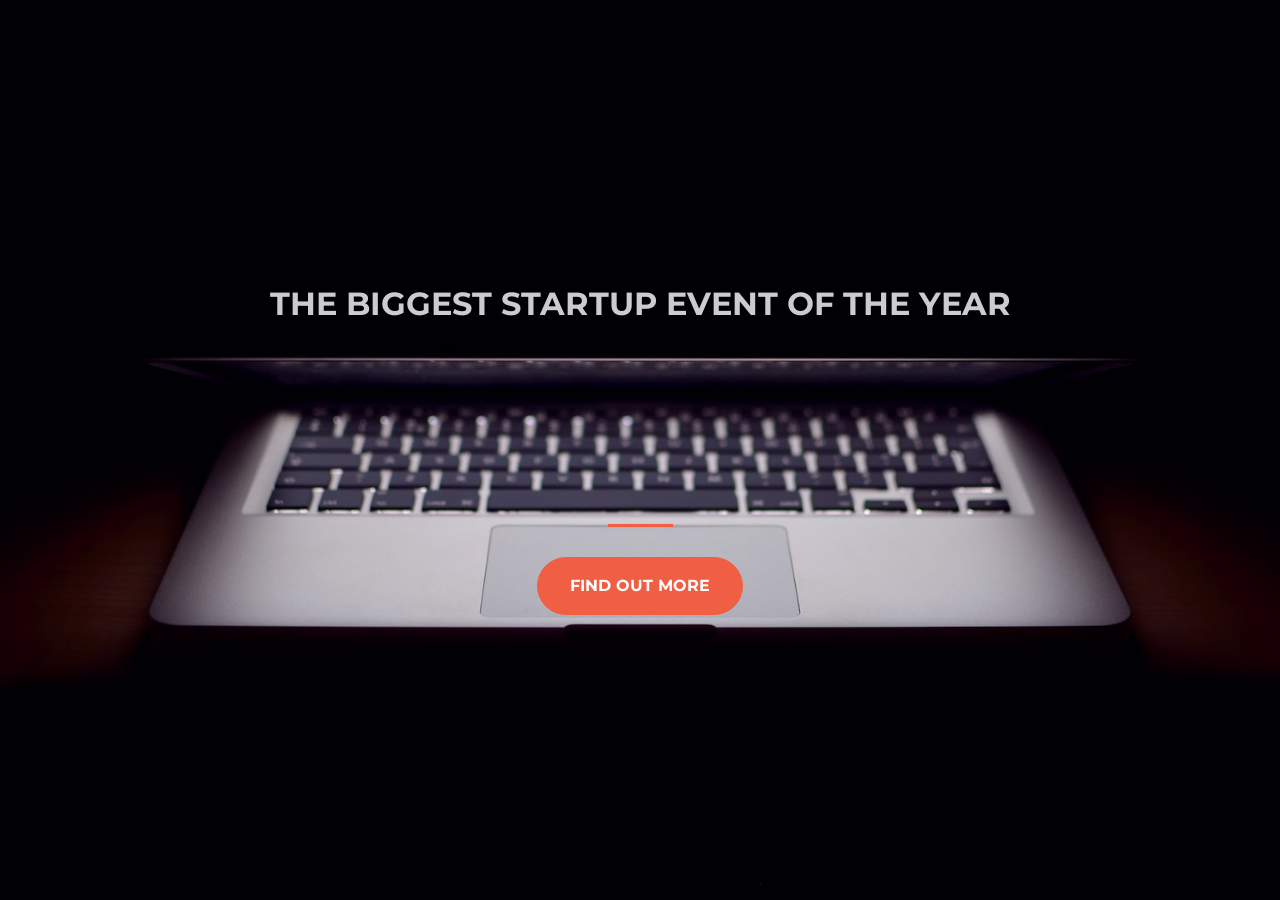
<file: index.html>
<!DOCTYPE html>
<html>
  <head>
    <title>Startup</title>

    <!-- Google Fonts -->
    <link href="https://fonts.googleapis.com/css?family=Montserrat" rel="stylesheet">

    <!-- Note that the below Bootstrap file is a specific version. If you grab the most
    current from Bootstrap website, you will see the button grow transition being a lot faster
    than in my video. Use whichever style sheet you like best! -->
    <!-- Bootstrap CSS from a CDN. This way you don't have to include the bootstrap file yourself -->
    <link rel="stylesheet" href="https://maxcdn.bootstrapcdn.com/bootstrap/4.0.0/css/bootstrap.min.css" integrity="sha384-Gn5384xqQ1aoWXA+058RXPxPg6fy4IWvTNh0E263XmFcJlSAwiGgFAW/dAiS6JXm" crossorigin="anonymous">
     
     
    <!-- My own stylesheet -->
    <link href="style3.css" rel="stylesheet">
  </head>
  <body>
    <header class="startup text-center text-white d-flex">
      <div class="container my-auto">
        <div class="row">
          <div class="col-lg-12 my-auto">
            <h1 class="text-uppercase faded">
              <strong>the biggest startup event of the year</strong>
            </h1>
            <hr>
          </div>
          <div class="col-lg-12 my-auto">

<!-- Begin Mailchimp Signup Form -->

<style type="text/css">
  #mc_embed_signup{background:; clear:left; font:14px Helvetica,Arial,sans-serif; }
  /* Add your own Mailchimp form style overrides in your site stylesheet or in this style block.
     We recommend moving this block and the preceding CSS link to the HEAD of your HTML file. */
</style>
<div id="mc_embed_signup">
<form action="https://gmail.us20.list-manage.com/subscribe/post?u=2c083d78bed1dc36c8a08e47f&amp;id=a7c9576487" method="post" id="mc-embedded-subscribe-form" name="mc-embedded-subscribe-form" class="validate" target="_blank" novalidate>
    <div id="mc_embed_signup_scroll">
  


  </div>
</div>  <div id="mce-responses" class="clear">
    <div class="response" id="mce-error-response" style="display:none"></div>
    <div class="response" id="mce-success-response" style="display:none"></div>
  </div>    <!-- real people should not fill this in and expect good things - do not remove this or risk form bot signups-->
    <div style="position: absolute; left: -5000px;" aria-hidden="true"><input type="text" name="b_2c083d78bed1dc36c8a08e47f_a7c9576487" tabindex="-1" value=""></div>
    <div class="clear"><input class="btn btn-primary btn-xl" type="submit" value="Find Out More" name="Find Out More" id="mc-embedded-subscribe" class="button"></div>
    </div>
</form>
</div>

<!--End mc_embed_signup-->

            
          </div>
        </div>
      </div>
    </header>

  </body>

</html>
</file>
<file: style3.css>
body,
html {
  
  width: 100%;
  height: 100%; 
}

body {
  font-family: 'Montserrat', sans-serif;
}

hr {
  max-width: 65px;
  border-width: 3px;
  border-color: #F05F44; 
}

.faded {
  color: rgba(255, 255, 255, 0.8); 
}

header.startup {
  background-position: center;
  background-image: url(header.jpg);
  background-size: cover;
  height: 100%;
}

header.startup hr {
  margin-top: 200px;
  margin-bottom: 30px; 
}

header.startup h1 {
  font-size: 2rem; 
}

.btn {
  font-weight: 700;
  text-transform: uppercase;
  border-radius: 300px;
  font-family: 'Montserrat', sans-serif;
}

.btn-xl {
  padding: 1rem 2rem; 
}

.btn-primary {
  background-color: #F05F44;
  border-color: #F05F44; }

.btn-primary:hover {
  background-color: #ee4b08;
  border-color: #ee4b08;
  border-width: 5px;
  cursor: pointer;
}
</file>
